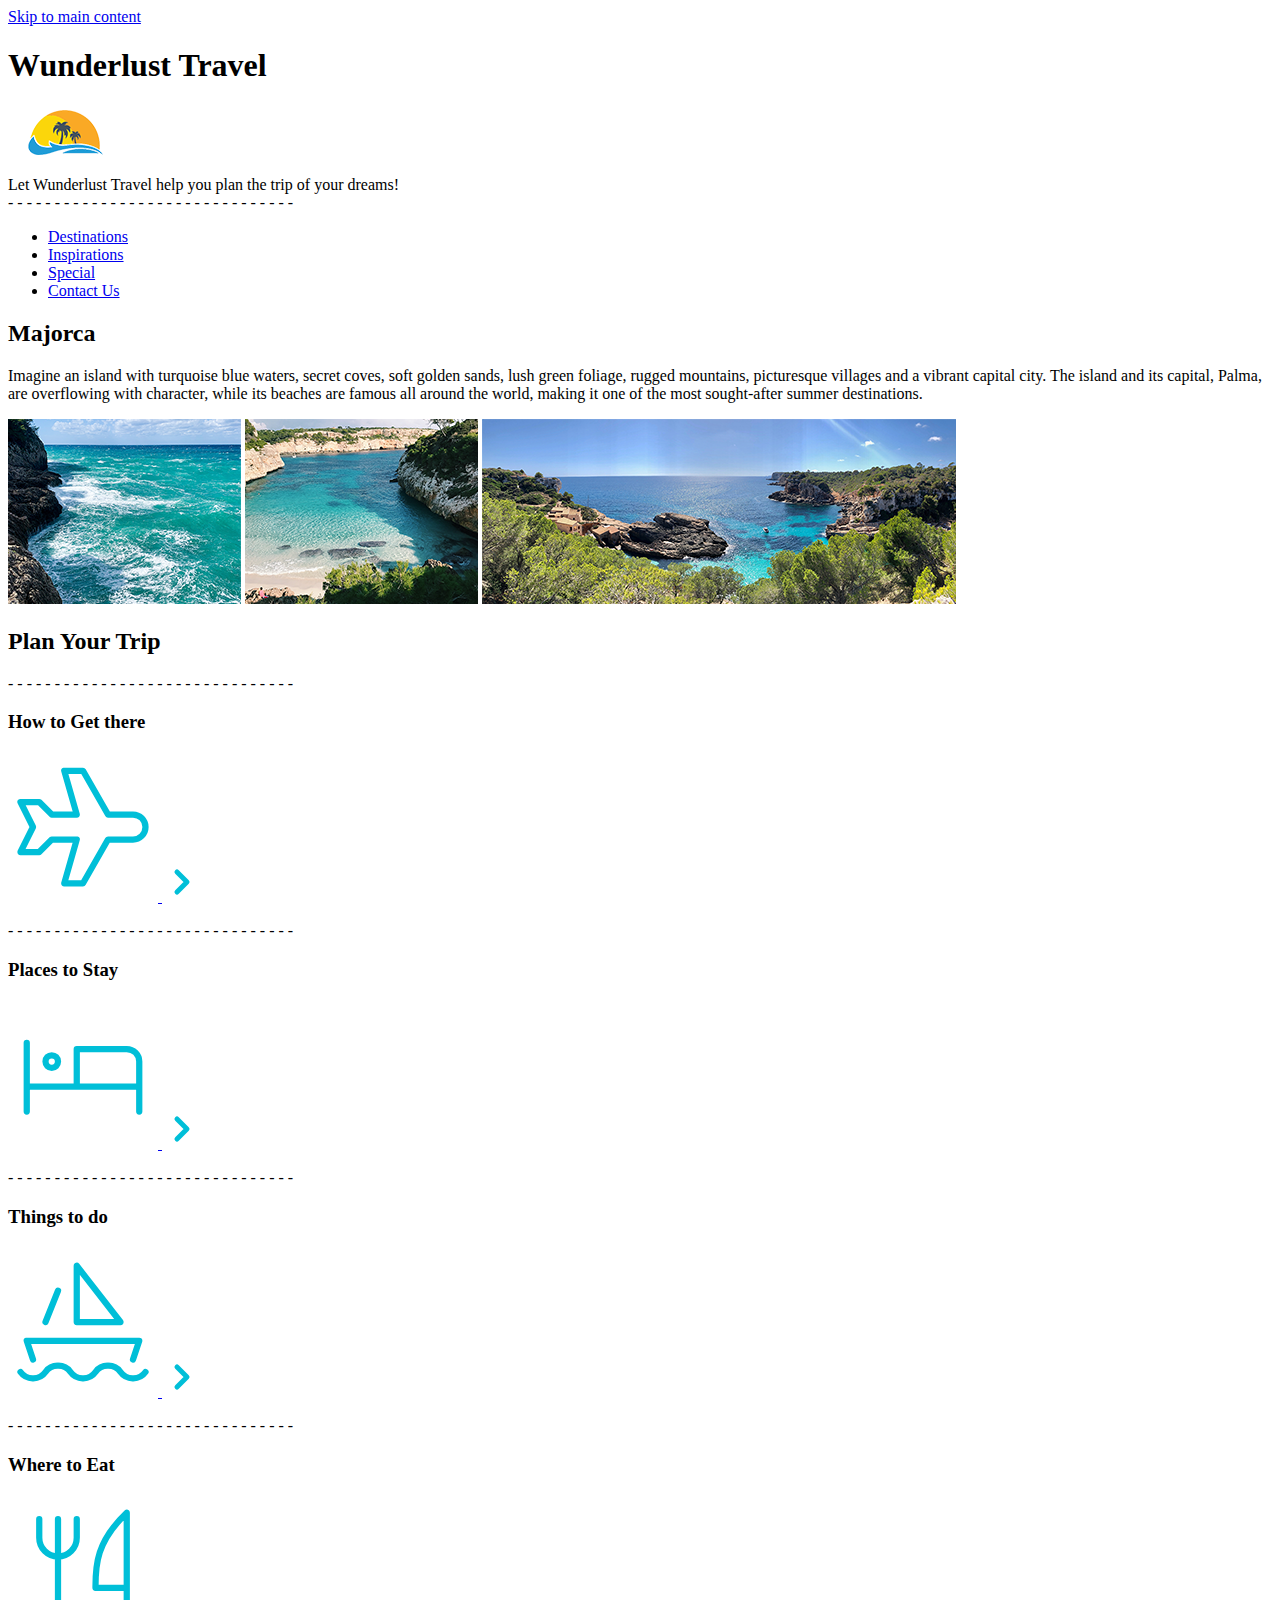
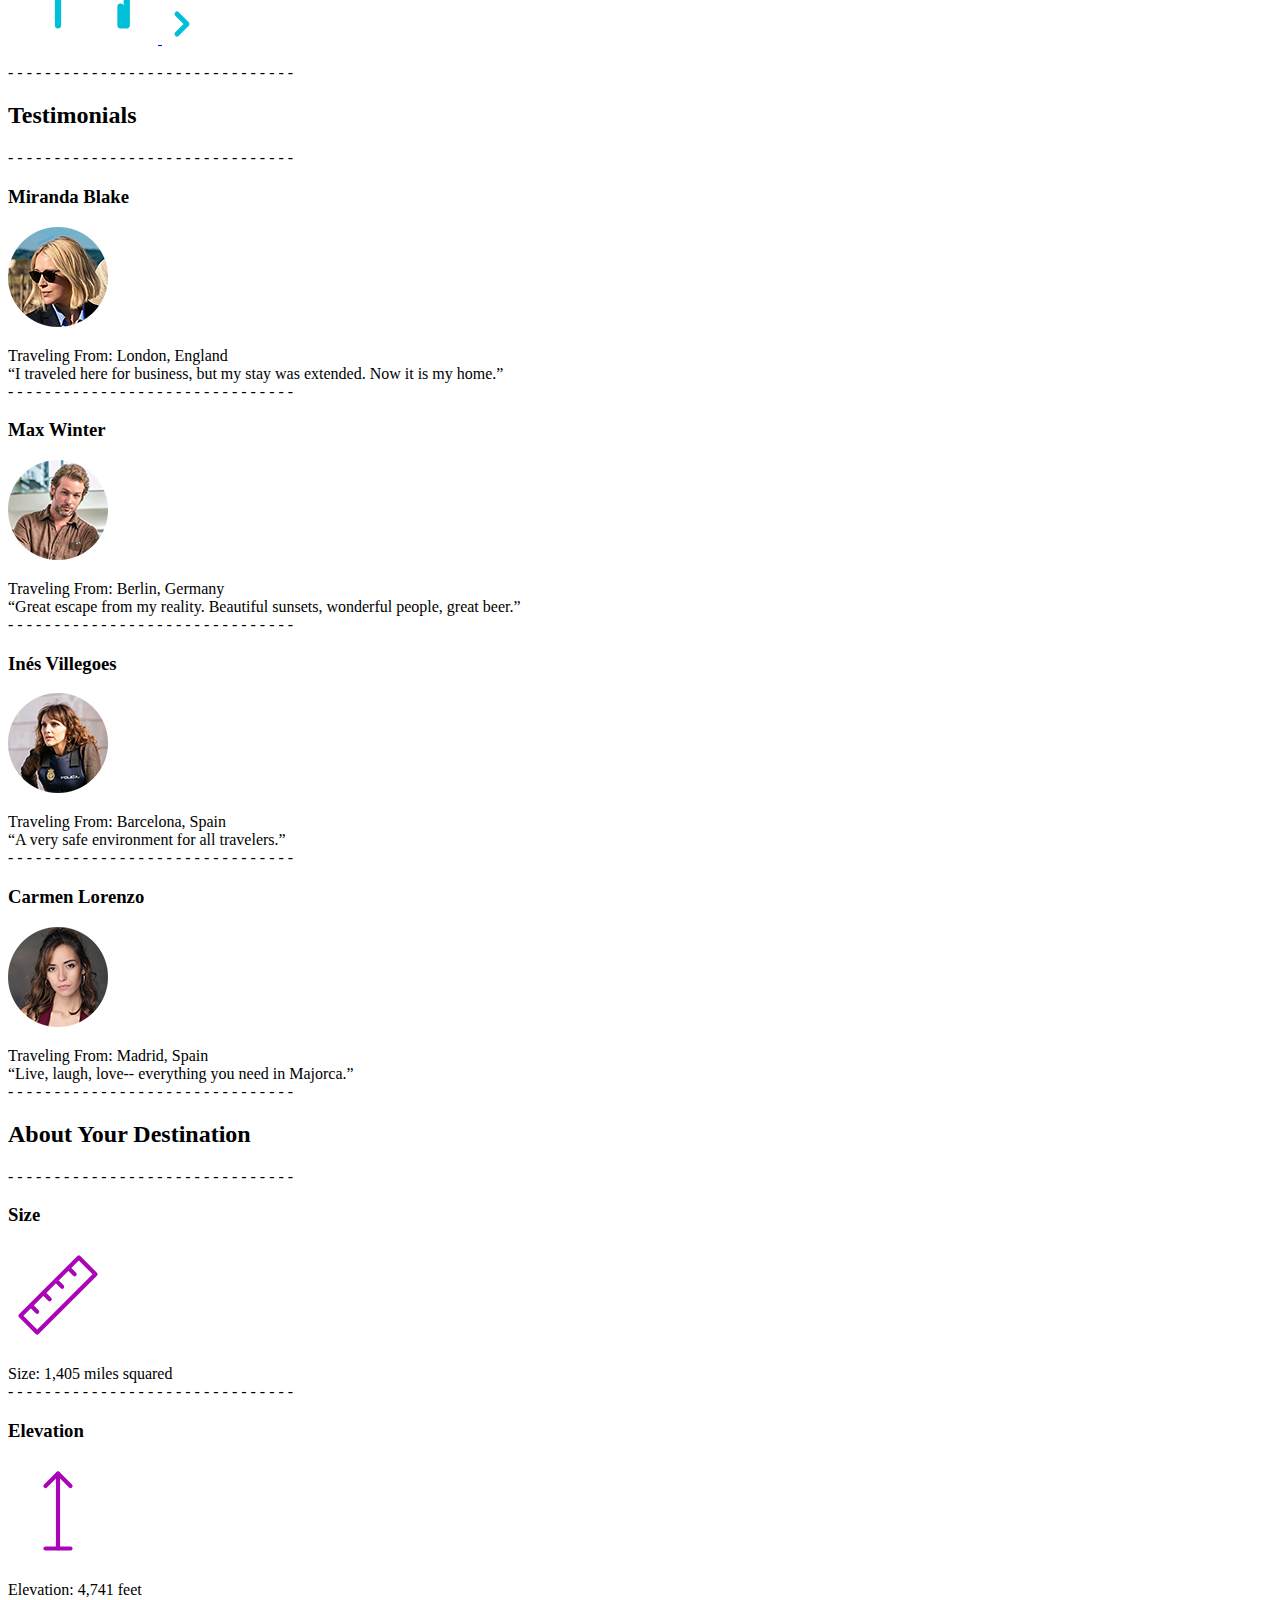
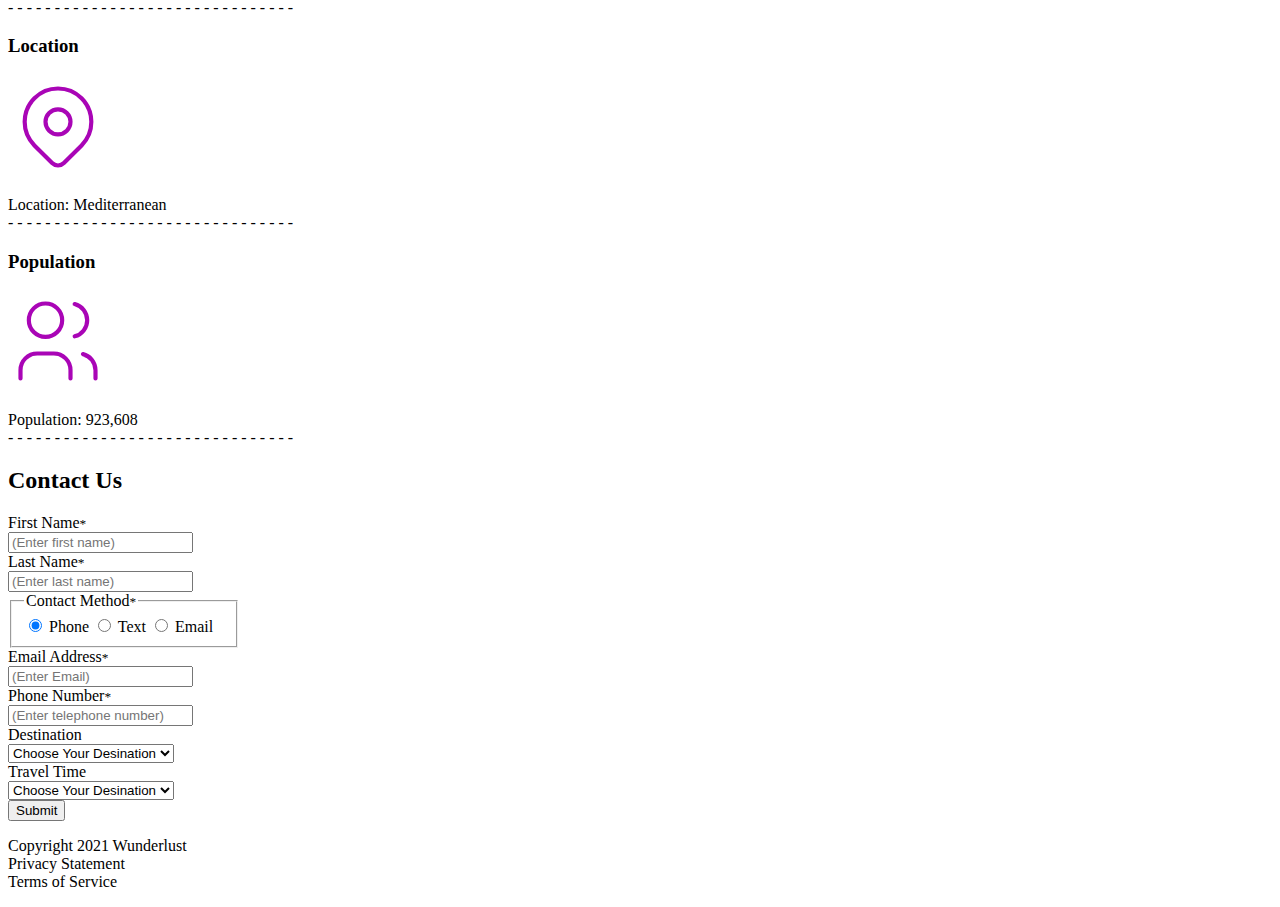
<file: index.html>
<!DOCTYPE html>
<html lang="en">
<head>
    <meta charset="UTF-8">
    <meta name="viewport" content="width=device-width, initial-scale=1.0">
    <title>Wunderlust</title>
</head>
<body>
  <a href="#main" id="skipLink">Skip to main content</a>
  <header>
    <h1>Wunderlust Travel</h1>
    <picture>
      <source media="(min-width:320px)" srcset="images/logo-S.png"/>
      <source media="(min-width:780px)" srcset="images/logo-M.png"/>
      <source media="(min-width:1024px)" srcset="images/logo-L.png"/>
      <img src="images/logo-L.png" alt="palm tree logo with water"/>
    </picture>
    <p>Let Wunderlust Travel help you plan the trip of your dreams!<br>
    - - - - - - - - - - - - - - - - - - - - - - - - - - - - - - -</p>
    <nav>
        <ul>
            <li><a href="#">Destinations</a></li>
            <li><a href="#">Inspirations</a></li>
            <li><a href="#">Special</a></li>
            <li><a href="#contact">Contact Us</a></li>
        </ul>
    </nav>
  </header>
  <main id="main">
    <section id="majorca">
      <h2>Majorca</h2>
      <p>Imagine an island with turquoise blue waters, secret coves, soft golden sands, lush green foliage, rugged mountains, picturesque villages and a vibrant capital city. The island and its capital, Palma, are overflowing with character, while its beaches are famous all around the world, making it one of the most sought-after summer destinations.</p>
      <picture>
        <source media="(min-width:320px)" srcset="images/majorca-waves-S.png"/>
        <source media="(min-width:780px)" srcset="images/majorca-waves-M.png"/>
        <source media="(min-width:1024px)" srcset="images/majorca-waves-L.png"/>
        <img src="images/majorca-waves-L.png" alt="rocky shore with waves"/>
      </picture>
      <picture>
        <source media="(min-width:320px)" srcset="images/majorca-beach-S.png"/>
        <source media="(min-width:780px)" srcset="images/majorca-beach-M.png"/>
        <source media="(min-width:1024px)" srcset="images/majorca-beach-L.png"/>
        <img src="images/majorca-beach-L.png" alt="cove with clear blue water"/>
      </picture>
      <picture>
        <source media="(min-width:320px)" srcset="images/majorca-cove-S.png"/>
        <source media="(min-width:780px)" srcset="images/majorca-cove-M.png"/>
        <source media="(min-width:1024px)" srcset="images/majorca-cove-L.png"/>
        <img src="images/majorca-cove-L.png" alt="ocean coast with greenery"/>
      </picture>
    </section>

    <section id="plan">
      <h2>Plan Your Trip</h2>
      <p>- - - - - - - - - - - - - - - - - - - - - - - - - - - - - - -</p>
      <h3>How to Get there</h3>
      <a href="#" title="Search for flights"><svg xmlns="http://www.w3.org/2000/svg" class="icon icon-tabler icon-tabler-plane" width="150" height="150" viewBox="0 0 24 24" stroke-width="1" stroke="#00bfd8" fill="none" stroke-linecap="round" stroke-linejoin="round">
        <path stroke="none" d="M0 0h24v24H0z" fill="none"/>
        <path d="M16 10h4a2 2 0 0 1 0 4h-4l-4 7h-3l2 -7h-4l-2 2h-3l2 -4l-2 -4h3l2 2h4l-2 -7h3z" />  
      </svg>
      <svg xmlns="http://www.w3.org/2000/svg" class="icon icon-tabler icon-tabler-chevron-right" width="40" height="40" viewBox="0 0 24 24" stroke-width="3" stroke="#00bfd8" fill="none" stroke-linecap="round" stroke-linejoin="round">
        <path stroke="none" d="M0 0h24v24H0z" fill="none"/>
        <polyline points="9 6 15 12 9 18" />
      </svg></a>
      <p>- - - - - - - - - - - - - - - - - - - - - - - - - - - - - - -</p> 
      <h3>Places to Stay</h3>
      <a href="#" title="Search for Hotels"><svg xmlns="http://www.w3.org/2000/svg" class="icon icon-tabler icon-tabler-bed" width="150" height="150" viewBox="0 0 24 24" stroke-width="1" stroke="#00bfd8" fill="none" stroke-linecap="round" stroke-linejoin="round">
        <path stroke="none" d="M0 0h24v24H0z" fill="none"/>
        <path d="M3 7v11m0 -4h18m0 4v-8a2 2 0 0 0 -2 -2h-8v6" />
        <circle cx="7" cy="10" r="1" />
      </svg>
      <svg xmlns="http://www.w3.org/2000/svg" class="icon icon-tabler icon-tabler-chevron-right" width="40" height="40" viewBox="0 0 24 24" stroke-width="3" stroke="#00bfd8" fill="none" stroke-linecap="round" stroke-linejoin="round">
        <path stroke="none" d="M0 0h24v24H0z" fill="none"/>
        <polyline points="9 6 15 12 9 18" />
      </svg></a>
      <p>- - - - - - - - - - - - - - - - - - - - - - - - - - - - - - -</p> 
      <h3>Things to do</h3>
      <a href="#" title="Search for Activities"><svg xmlns="http://www.w3.org/2000/svg" class="icon icon-tabler icon-tabler-sailboat" width="150" height="150" viewBox="0 0 24 24" stroke-width="1" stroke="#00bfd8" fill="none" stroke-linecap="round" stroke-linejoin="round">
        <path stroke="none" d="M0 0h24v24H0z" fill="none"/>
        <path d="M2 20a2.4 2.4 0 0 0 2 1a2.4 2.4 0 0 0 2 -1a2.4 2.4 0 0 1 2 -1a2.4 2.4 0 0 1 2 1a2.4 2.4 0 0 0 2 1a2.4 2.4 0 0 0 2 -1a2.4 2.4 0 0 1 2 -1a2.4 2.4 0 0 1 2 1a2.4 2.4 0 0 0 2 1a2.4 2.4 0 0 0 2 -1" />
        <path d="M4 18l-1 -3h18l-1 3" />
        <path d="M11 12h7l-7 -9v9" />
        <line x1="8" y1="7" x2="6" y2="12" />
      </svg>
      <svg xmlns="http://www.w3.org/2000/svg" class="icon icon-tabler icon-tabler-chevron-right" width="40" height="40" viewBox="0 0 24 24" stroke-width="3" stroke="#00bfd8" fill="none" stroke-linecap="round" stroke-linejoin="round">
        <path stroke="none" d="M0 0h24v24H0z" fill="none"/>
        <polyline points="9 6 15 12 9 18" />
      </svg></a>
      <p>- - - - - - - - - - - - - - - - - - - - - - - - - - - - - - -</p> 
      <h3>Where to Eat</h3>
      <a href="#" title="Search for Restaurants"><svg xmlns="http://www.w3.org/2000/svg" class="icon icon-tabler icon-tabler-tools-kitchen-2" width="150" height="150" viewBox="0 0 24 24" stroke-width="1" stroke="#00bfd8" fill="none" stroke-linecap="round" stroke-linejoin="round">
        <path stroke="none" d="M0 0h24v24H0z" fill="none"/>
        <path d="M19 3v12h-5c-.023 -3.681 .184 -7.406 5 -12zm0 12v6h-1v-3m-10 -14v17m-3 -17v3a3 3 0 1 0 6 0v-3" />
      </svg>
      <svg xmlns="http://www.w3.org/2000/svg" class="icon icon-tabler icon-tabler-chevron-right" width="40" height="40" viewBox="0 0 24 24" stroke-width="3" stroke="#00bfd8" fill="none" stroke-linecap="round" stroke-linejoin="round">
        <path stroke="none" d="M0 0h24v24H0z" fill="none"/>
        <polyline points="9 6 15 12 9 18" />
      </svg></a>
      <p>- - - - - - - - - - - - - - - - - - - - - - - - - - - - - - -</p> 
    </section>

    <section id="testimonials">
      <h2>Testimonials</h2>
      - - - - - - - - - - - - - - - - - - - - - - - - - - - - - - - 
      <h3>Miranda Blake</h3>
      <picture>
        <source media="(min-width:320px)" srcset="images/miranda-blake-S.png"/>
        <source media="(min-width:780px)" srcset="images/miranda-blake-M.png"/>
        <source media="(min-width:1024px)" srcset="images/miranda-blake-L.png"/>
        <img src="images/miranda-blake-L.png" alt="Blonde woman with sunglasses and suit"/>
      </picture>
      <p>Traveling From: London, England<br>
      <q>I traveled here for business, but my stay was extended. Now it is my home.</q><br>
      - - - - - - - - - - - - - - - - - - - - - - - - - - - - - - -</p>
      <h3>Max Winter</h3>
      <picture>
        <source media="(min-width:320px)" srcset="images/max-winter-S.png"/>
        <source media="(min-width:780px)" srcset="images/max-winter-M.png"/>
        <source media="(min-width:1024px)" srcset="images/max-winter-L.png"/>
        <img src="images/max-winter-L.png" alt="Brunette man with brown shirt"/>
      </picture>
      <p>Traveling From: Berlin, Germany<br>
      <q>Great escape from my reality. Beautiful sunsets, wonderful people, great beer.</q><br>
      - - - - - - - - - - - - - - - - - - - - - - - - - - - - - - -</p>
      <h3>Inés Villegoes</h3>
      <picture>
        <source media="(min-width:320px)" srcset="images/ines-villegoes-S.png"/>
        <source media="(min-width:780px)" srcset="images/ines-villegoes-M.png"/>
        <source media="(min-width:1024px)" srcset="images/ines-villegoes-L.png"/>
        <img src="images/ines-villegoes-L.png" alt="Woman wearing uniform"/>
      </picture>
      <p>Traveling From: Barcelona, Spain<br>
      <q>A very safe environment for all travelers.</q><br>
      - - - - - - - - - - - - - - - - - - - - - - - - - - - - - - -</p>
      <h3>Carmen Lorenzo</h3>
      <picture>
        <source media="(min-width:320px)" srcset="images/carmen-lorenzo-S.png"/>
        <source media="(min-width:780px)" srcset="images/carmen-lorenzo-M.png"/>
        <source media="(min-width:1024px)" srcset="images/carmen-lorenzo-L.png"/>
        <img src="images/carmen-lorenzo-L.png" alt="Brunette woman with red dress"/>
      </picture>
      <p>Traveling From: Madrid, Spain<br>
      <q>Live, laugh, love-- everything you need in Majorca.</q><br>
      - - - - - - - - - - - - - - - - - - - - - - - - - - - - - - -</p>
    </section>

    <section id="aboutDest">
    <h2>About Your Destination</h2>
    <p>- - - - - - - - - - - - - - - - - - - - - - - - - - - - - - -</p>
    <h3>Size</h3>
    <svg xmlns="http://www.w3.org/2000/svg" class="icon icon-tabler icon-tabler-ruler-2" width="100" height="100" viewBox="0 0 24 24" stroke-width="1" stroke="#a905b6" fill="none" stroke-linecap="round" stroke-linejoin="round">
      <path stroke="none" d="M0 0h24v24H0z" fill="none"/>
      <path d="M17 3l4 4l-14 14l-4 -4z" />
      <path d="M16 7l-1.5 -1.5" />
      <path d="M13 10l-1.5 -1.5" />
      <path d="M10 13l-1.5 -1.5" />
      <path d="M7 16l-1.5 -1.5" />
    </svg>
    <p>Size: 1,405 miles squared<br>
    - - - - - - - - - - - - - - - - - - - - - - - - - - - - - - -</p>
    <h3>Elevation</h3>
    <svg xmlns="http://www.w3.org/2000/svg" class="icon icon-tabler icon-tabler-arrow-top-bar" width="100" height="100" viewBox="0 0 24 24" stroke-width="1" stroke="#a905b6" fill="none" stroke-linecap="round" stroke-linejoin="round">
      <path stroke="none" d="M0 0h24v24H0z" fill="none"/>
      <line x1="12" y1="21" x2="12" y2="3" />
      <path d="M15 6l-3 -3l-3 3" />
      <line x1="9" y1="21" x2="15" y2="21" />
    </svg>
    <p>Elevation: 4,741 feet<br>
    - - - - - - - - - - - - - - - - - - - - - - - - - - - - - - -</p> 
    <h3>Location</h3>
    <svg xmlns="http://www.w3.org/2000/svg" class="icon icon-tabler icon-tabler-map-pin" width="100" height="100" viewBox="0 0 24 24" stroke-width="1" stroke="#a905b6" fill="none" stroke-linecap="round" stroke-linejoin="round">
      <path stroke="none" d="M0 0h24v24H0z" fill="none"/>
      <circle cx="12" cy="11" r="3" />
      <path d="M17.657 16.657l-4.243 4.243a2 2 0 0 1 -2.827 0l-4.244 -4.243a8 8 0 1 1 11.314 0z" />
    </svg>
    <p>Location: Mediterranean<br>
    - - - - - - - - - - - - - - - - - - - - - - - - - - - - - - -</p>
    <h3>Population</h3>
    <svg xmlns="http://www.w3.org/2000/svg" class="icon icon-tabler icon-tabler-users" width="100" height="100" viewBox="0 0 24 24" stroke-width="1" stroke="#a905b6" fill="none" stroke-linecap="round" stroke-linejoin="round">
      <path stroke="none" d="M0 0h24v24H0z" fill="none"/>
      <circle cx="9" cy="7" r="4" />
      <path d="M3 21v-2a4 4 0 0 1 4 -4h4a4 4 0 0 1 4 4v2" />
      <path d="M16 3.13a4 4 0 0 1 0 7.75" />
      <path d="M21 21v-2a4 4 0 0 0 -3 -3.85" />
    </svg>
    <p>Population: 923,608<br>
    - - - - - - - - - - - - - - - - - - - - - - - - - - - - - - -</p>
    </section>

    <section id="contact">
      <h2>Contact Us</h2>
      <form>
        <label for="firstName">First Name<small>*</small></label><br>
        <input type="text" id="firstName" placeholder="(Enter first name)"><br>

        <label for="lastName">Last Name<small>*</small></label><br>
        <input type="text" id="lastName" placeholder="(Enter last name)"><br>

        <fieldset style="width: 200px;">
          <legend>Contact Method<small>*</small></legend>
          
          <input type="radio" id="phone" name="contact" checked>
          <label for="phone">Phone</label>

          <input type="radio" id="text" name="contact">
          <label for="text">Text</label>
          
          <input type="radio" id="email" name="contact">
          <label for="email">Email</label>
        </fieldset>
        
        <label for="email2">Email Address<small>*</small></label><br>
        <input type="text" id="email2" placeholder="(Enter Email)"><br>

        <label for="phone2">Phone Number<small>*</small></label><br>
        <input type="text" id="phone2" placeholder="(Enter telephone number)"><br>
        
        <label for="dest">Destination</label><br>
        <select name="dest" id="dest">
          <option value="choose">Choose Your Desination</option>
          <option value="BCN">Barcelona</option>
          <option value="GD">Granada</option>
          <option value="IBZ">Ibiza</option>
          <option value="MAD">Madrid</option>
          <option value="MAJ">Majorca</option>
          <option value="SEV">Seville</option>
          <option value="TEN">Tenerife</option>
          <option value="VAL">Valencia</option>
        </select><br>

        <label for="travel">Travel Time</label><br>
        <select name="travel" id="travel">
          <option value="choose">Choose Your Desination</option>
          <option value="Fall">Fall</option>
          <option value="Winter">Winter</option>
          <option value="Spring">Spring</option>
          <option value="Summer">Summer</option>
          <option value="Flex">Flexible</option>
        </select><br>

        <input type="submit" id="submit" value="Submit">
      </form>
    </section>
  </main>
  <footer>
    <p>Copyright 2021 Wunderlust<br>
    Privacy Statement<br>
    Terms of Service</p>
  </footer>
</body>
</html>
</file>
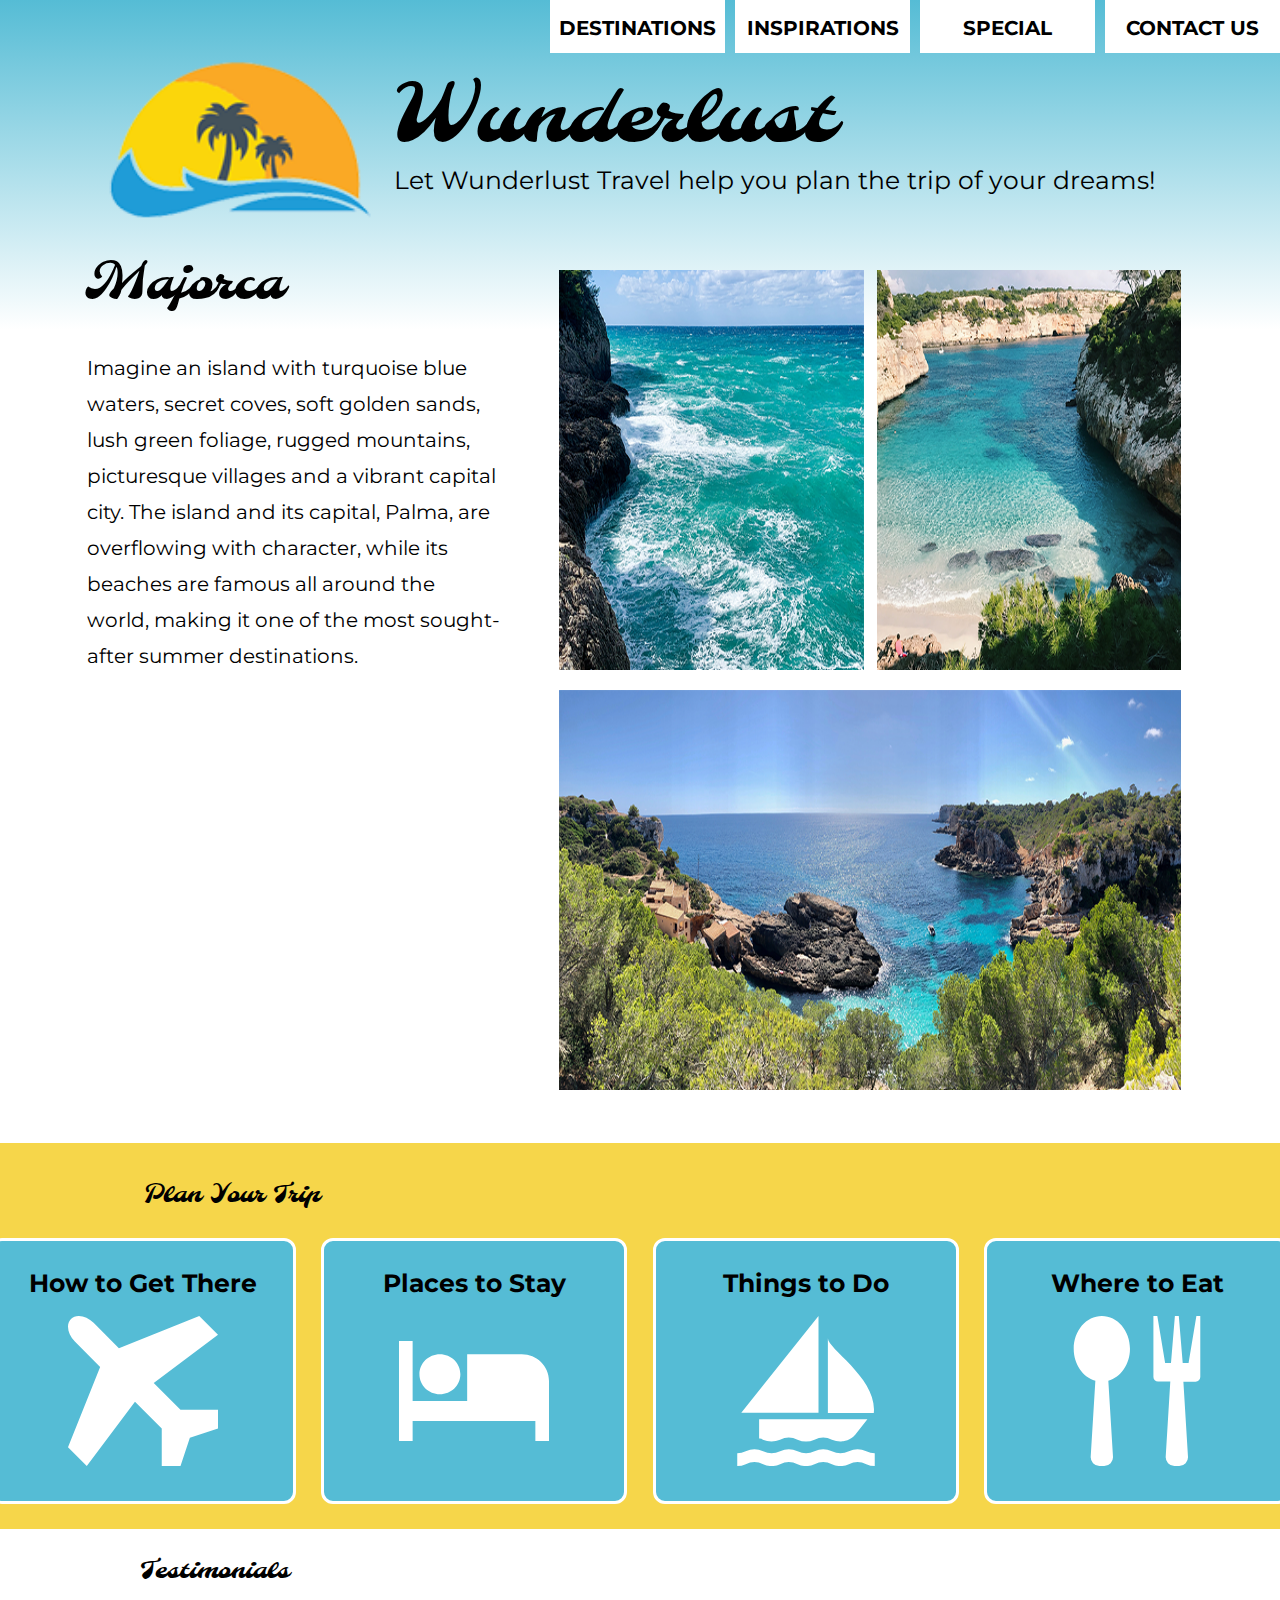
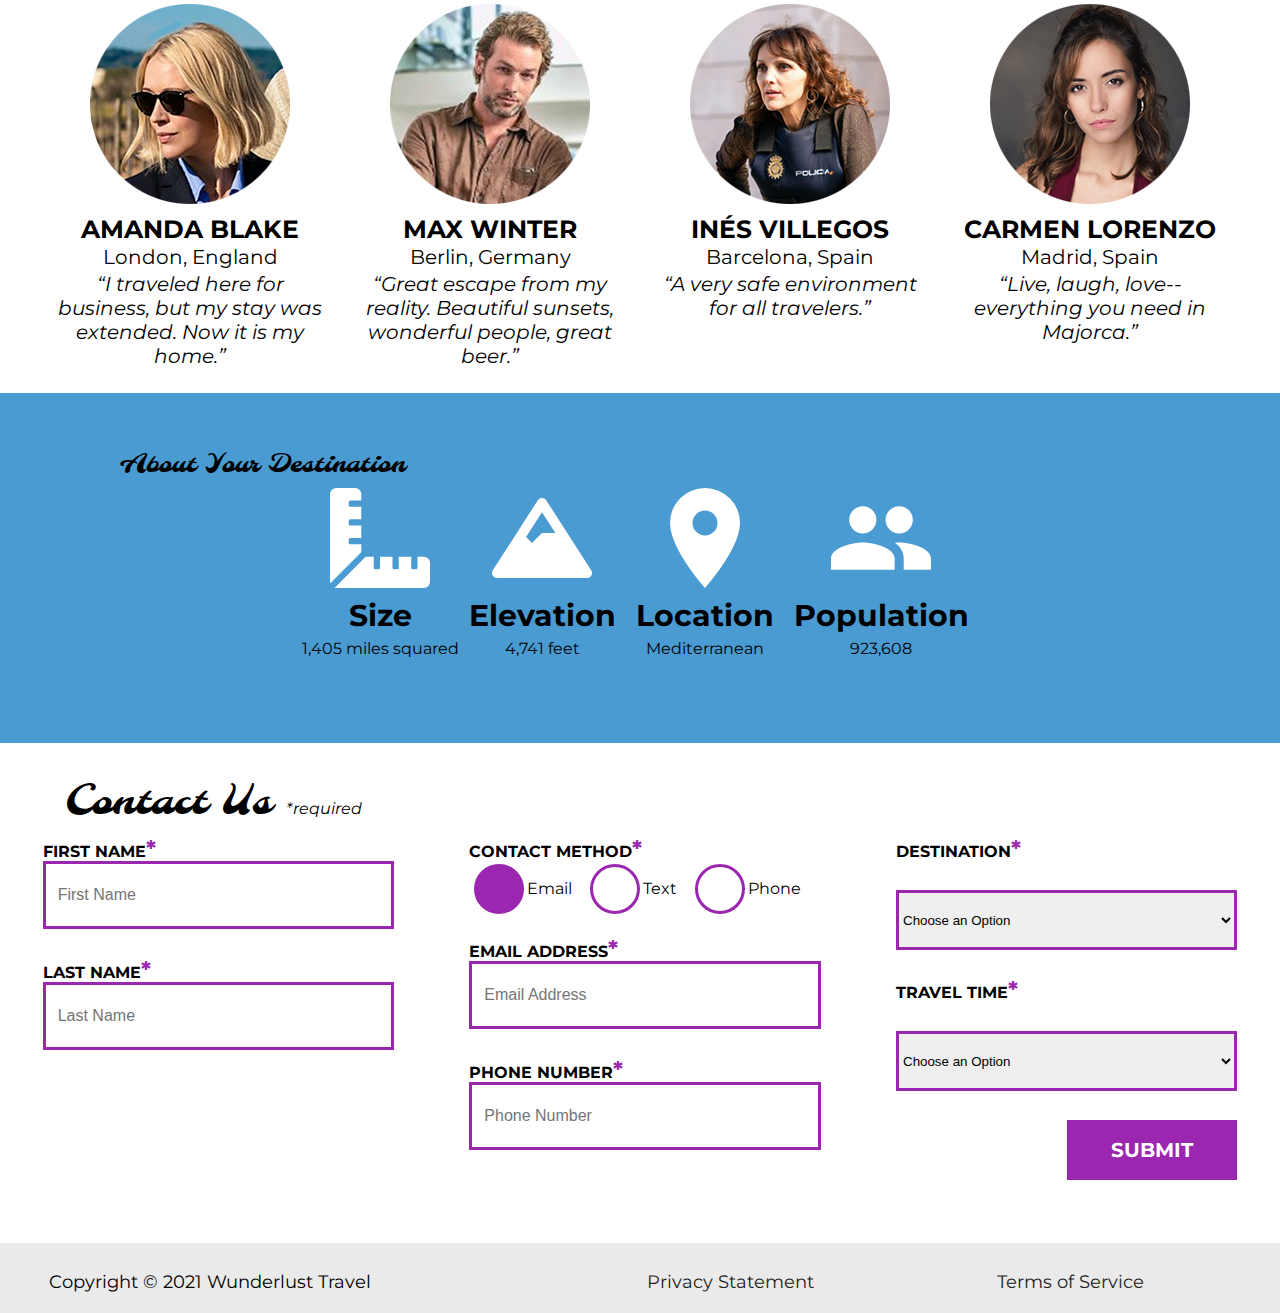
<file: wunderlust-majorca.html>
<!DOCTYPE html>
<html lang="en">
    <head>
        <meta charset="utf-8">
        <meta name="viewport" content="width=device-width, initial-scale=1">
        <meta name="author" content="Jessica Barnett, Christina Carrasquilla">
        <meta name="description" content="Let Wunderlust Travel take you to beautiful Majorca this year! Majorca is a beautiful island and offers beauty and fun to its visitors">
        <meta name="keywords" content="travel, majorca, beach, island, vacation, destination, getaway, restaurants in majorca, entertainment in majorca, testimonials from visitors">
        <title>Wunderlust Travel</title>
        <meta name="robots" content="index,follow">

        <!-- ~~~~~~~~~~ TWITTER CARD TAGS ~~~~~~~~~~ -->
        <meta name="twitter:card" content="summary_large_image">
        <meta name="twitter:site" content="@wunderlusttravel">
        <meta name="twitter:creator" content="@wunderlusttravel">
        <meta name="twitter:title" content="Wunderlust Travel: Majorca">
        <meta name="twitter:description" content="Let Wunderlust Travel take you to beautiful Majorca this year! Majorca is a beautiful island and offers beauty and fun to its visitors">
        <meta name="twitter:image" content="https://wunderlusttravel.com/images/majorca-cove.png">

        <!-- ~~~~~~~~~~ OPEN GRAPH META TAGS ~~~~~~~~~~ -->
        <meta property="og:title" content="See Majorca with Wunderlust Travel">
        <meta property="og:type" content="website">
        <meta property="og:image" content="https://wunderlusttravel.com/images/majorca-cove.png">
        <meta property="og:url" content="https://wunderlusttravel.com/majorca">
        <meta property="og:description" content="Let Wunderlust Travel take you to beautiful Majorca this year! Majorca is a beautiful island and offers beauty and fun to its visitors">
        <!-- ~~~~~~~~~~FAVICON ~~~~~~~~~~ -->
        <link rel="shortcut icon" href="images/favicon.png">

        <!-- ~~~~~~~~~~ GOOGLE FONTS ~~~~~~~~~~ -->
        <link rel="preconnect" href="https://fonts.googleapis.com">
        <link rel="preconnect" href="https://fonts.gstatic.com" crossorigin>
        <link href="https://fonts.googleapis.com/css2?family=Molle:ital@1&family=Montserrat:wght@400;600&display=swap" rel="stylesheet">
        <link href="styles.css" rel="stylesheet">
    </head>
    <body>
        <a id="skip" href="#main-content">Skip to Main Content</a>
        <!-- styling skip links: https://webaim.org/techniques/css/invisiblecontent/ -->
        <header>
            <a href="index.html" id="logo"><img src="images/logo-L.png" alt="The Wunderlust logo shows blue waves and the outline of two palm trees against an orange sun"></a>
            <h1>Wunderlust</h1>
			<p>Let Wunderlust Travel help you plan the trip of your dreams!</p>			
            <nav>
                <div id="menu-toggle">
                    <!-- responsive menu code from (with changes made to match mockups): https://css-tricks.com/three-css-alternatives-to-javascript-navigation/ -->
                    <h2 class="sr-only">Main Navigation</h2>
                    <!-- hidden but accessible headings from: https://webaim.org/techniques/css/invisiblecontent/ -->
                    <input name="toggle" id="toggle" type="checkbox">
                    <label for="toggle">Menu</label>
                    <ul>
                        <li class="active"><a href="#">Destinations</a></li>
                        <li><a href="#">Inspirations</a></li>
                        <li><a href="#">Special</a></li>
                        <li><a href="#">Contact Us</a></li>
                    </ul>
                </div>
            </nav>
        </header>
        <main id="main-content">
            <article>
                <div id="intro">  
                    <h2>Majorca</h2>
                    <p>Imagine an island with turquoise blue waters, secret coves, soft golden sands, lush green foliage, rugged mountains, picturesque villages and a vibrant capital city. The island and its capital, Palma, are overflowing with character, while its beaches are famous all around the world, making it one of the most sought-after summer destinations.</p>
                    <div id="img-grid">
                        <img src="images/majorca-waves-L.png" alt="Turquoise blue waters with white wave caps crashing against a rock cliff">
                        <img src="images/majorca-beach-L.png" alt="A calm cove with turquoise waters calmly lapping at a light sand beach">
                        <picture>
                            <source srcset="images/majorca-cove-small.png"
                                media="(max-width: 500px)">
                            <img src="images/majorca-cove-L.png" alt="Deep blue water leading to the horizon with the island and trees in the foreground">
                        </picture>
                    </div>
                </div>  
                <section id="plan">
                    <h3>Plan Your Trip</h3>
                    <div>
                        <section>
                            <h4>How to Get There</h4>
                            <a href="#" title="Search for flights">
                                <img src="images/get.svg" alt="airplane icon">
                            </a>
                        </section>      
                        <section>
                            <h4>Places to Stay</h4>
                            <a href="#" title="Search for hotels">
                                <img src="images/stay.svg" alt="bed icon">
                            </a>
                        </section>
                        <section>
                            <h4>Things to Do</h4>
                            <a href="#" title="Search for Activities">
                                <img src="images/do.svg" alt="sailboat icon">
                            </a>                     
                        </section>    
                        <section>
                            <h4>Where to Eat</h4>
                            <a href="#" title="Search for Restaurants">
                                <img src="images/eat.svg" alt="fork and spoon icon">                         
                            </a>
                        </section>
                    </div>   
                </section>
                <section id="testimonials">
                    <h3>Testimonials</h3>
                    <div>
                        <section>
                            <img src="images/miranda-blake-L.png" alt="Miranda Blake has a blonde bob and is wearing dark sunglasses">
                            <h4>Amanda Blake</h4>
                            <p>London, England</p>
                            <q>I traveled here for business, but my stay was extended. Now it is my home.</q>
                        </section>
                        <section>
                            <img src="images/max-winter-L.png" alt="Max Winter has dark blonde hair and a trimmed beard and mustache">
                            <h4>Max Winter</h4>
                            <p>Berlin, Germany</p>
                            <q>Great escape from my reality. Beautiful sunsets, wonderful people, great beer.</q>
                        </section>
                        <section>
                            <img src="images/ines-villegoes-L.png" alt="Ines Villegos has shoulder-length, wavy, brown hair and is wearing a brown sweater"> 
                            <h4>Inés Villegos</h4> 
                            <p>Barcelona, Spain</p>
                            <q>A very safe environment for all travelers.</q>
                        </section>
                        <section>
                            <img src="images/carmen-lorenzo-L.png" alt="Carmen Lorenzo has long, dark brown hair and is wearing gold hoop earrings">
                            <h4>Carmen Lorenzo</h4> 
                            <p>Madrid, Spain</p>
                            <q>Live, laugh, love-- everything you need in Majorca.</q>
                        </section>
                    </div>
                </section>
                <section id="about">
                    <h3>About Your Destination</h3>
                    <div>
                        <section>
                            <img src="images/size.svg" alt="ruler icon">
                            <h4>Size</h4> 
                            <p>1,405 miles squared</p>
                        </section>
                        <section>
                            <img src="images/elevation.svg" alt="mountain icon">
                            <h4>Elevation</h4> 
                            <p>4,741 feet</p>
                        </section>
                        <section>
                            <img src="images/location.svg" alt="location pin icon">
                            <h4>Location</h4> 
                            <p>Mediterranean</p>
                        </section>
                        <section>
                            <img src="images/population.svg" alt="people icon">
                            <h4>Population</h4>
                            <p>923,608</p>
                        </section>
                    </div>  
                </section>
                <section id="contact">
                    <h3>Contact Us <span class="form-required">*required</span></h3>
                    <form method="post" action="https://wp.zybooks.com/form-viewer.php">
                        <div id="names">
                            <label for="fName">First Name<span class="required">*</span></label>
                            <input type="text" name="fName" id="fName" autocomplete="given-name" placeholder="First Name" required>
                            <!-- custom input styles from https://moderncss.dev/custom-css-styles-for-form-inputs-and-textareas/ -->
                            <label for="lName">Last Name<span class="required">*</span></label>
                            <input type="text" name="lName" id="lName" autocomplete="family-name" placeholder="Last Name" required>
                        </div>
                        <div id="nums">
                            <fieldset>
                                <legend>Contact Method<span class="required">*</span></legend>
                                <!-- custom radio button styles from https://moderncss.dev/pure-css-custom-styled-radio-buttons/ -->
                                <label for="prefEmail">
                                    <span class="radio-input">
                                        <input type="radio" name="contactPref" id="prefEmail" required checked>
                                        <span class="radio-control"></span>
                                    </span>
                                    <span class="radio-label">Email</span>
                                </label>
                                <label for="prefText">
                                    <span class="radio-input">
                                        <input type="radio" name="contactPref" id="prefText">
                                        <span class="radio-control"></span>
                                    </span>
                                    <span class="radio-label">Text</span>
                                </label>
                                <label for="prefPhone">
                                    <span class="radio-input">
                                        <input type="radio" name="contactPref" id="prefPhone">
                                        <span class="radio-control"></span>
                                    </span>
                                    <span class="radio-label">Phone</span>
                                </label>
                            </fieldset>
                            <label for="email">Email Address<span class="required">*</span></label>
                            <input type="email" name="email" id="email" autocomplete="email" placeholder="Email Address" required>
                            <label for="phone">Phone Number<span class="required">*</span></label>
                            <input type="tel" name="phone" id="phone" autocomplete="tel" placeholder="Phone Number" required>
                        </div>
                        <div id="selects">
                            <!-- custom select styles from: https://moderncss.dev/custom-select-styles-with-pure-css/ -->
                            <label for="destination">Destination<span class="required">*</span></label>
                            <div class="custom-select">
                                <select name="destination" id="destination" required>
                                    <option value="" disabled selected>Choose an Option</option>
                                    <option value="barcelona">Barcelona</option>
                                    <option value="granada">Granada</option>
                                    <option value="ibiza">Ibiza</option>
                                    <option value="madrid">Madrid</option>
                                    <option value="majora">Majora</option>
                                    <option value="seville">Seville</option>
                                    <option value="tenerife">Tenerife</option>
                                    <option value="valencia">Valencia</option>
                                </select>
                                <span class="focus"></span>
                            </div>  
                            <label for="travelTime">Travel Time<span class="required">*</span></label>
                            <div class="custom-select">
                                <select name="travelTime" id="travelTime" required>
                                    <option value="" disabled selected>Choose an Option</option>
                                    <option value="fall">Fall</option>
                                    <option value="winter">Winter</option>
                                    <option value="spring">Spring</option>
                                    <option value="summer">Summer</option>
                                    <option value="flexible">Flexible</option>
                                </select>
                                <span class="focus"></span>
                            </div> 
                            <input type="submit" name="mySubmit" id="mySubmit" value="Submit">
                        </div>
                    </form>
                </section>
            </article>
        </main>
        <footer>
            <p>Copyright &copy; 2021 Wunderlust Travel</p>
            <a href="#">Privacy Statement</a>
            <a href="#">Terms of Service</a>
        </footer>
    </body>
</html>
</file>
<file: styles.css>
/*Paige Haubner*/

/* Yellow #F6D64A*/
/* Teal #55BCD5*/
/* Purple #9B26B0*/
/* Blue #499BD2*/
/* Dark Gray #222222*/
/* Light gray #EAEAEA*/
/* White #FFFFFF*/
/* Black #000000*/

/* http://meyerweb.com/eric/tools/css/reset/ 
   v2.0 | 20110126
   License: none (public domain)
*/

/* Molle font-family: "Molle", sans-serif;*/
/* Montserrat font-family: "Montserrat", sans-serif;*/
@import url('https://fonts.googleapis.com/css2?family=Molle&family=Montserrat&display=swap');


html, body, div, span, applet, object, iframe,
h1, h2, h3, h4, h5, h6, p, blockquote, pre,
a, abbr, acronym, address, big, cite, code,
del, dfn, em, img, ins, kbd, q, s, samp,
small, strike, strong, sub, sup, tt, var,
b, u, i, center,
dl, dt, dd, ol, ul, li,
fieldset, form, label, legend,
table, caption, tbody, tfoot, thead, tr, th, td,
article, aside, canvas, details, embed, 
figure, figcaption, footer, header, hgroup, 
menu, nav, output, ruby, section, summary,
time, mark, audio, video {
	margin: 0;
	padding: 0;
	border: 0;
	font-size: 100%;
	font: inherit;
	vertical-align: baseline;
}
/* HTML5 display-role reset for older browsers */
article, aside, details, figcaption, figure, 
footer, header, hgroup, menu, nav, section {
	display: block;
}
header {
	background-image: linear-gradient(180deg, #55BCD5, white);
}
body {
	line-height: 1;
}
#skip {
	background: black;
	color: white;
	position: absolute;
	padding: 5px 10px;
	text-decoration: none;
	font-size: 20px;
	left: 30%;
	transform: translateY(-500%);
	transition: transform 0.3s;
}
#skip:focus {
	transform: translateY(80%);
	margin: auto;
	z-index: 2;
}
#logo {
	padding-top: 20px;
}
h1 {
	font-size: 60px;
	padding-top: 20px;
	padding-left: 5%;
	margin-top: 30px;
}
header p {
	padding-left: 5%;
}
h1, h2, h3 {
	font-family: "Molle", sans-serif;
}
h3 {
	font-size: 50px;
}
h4, p, q, small, nav, button, form {
	font-family: "Montserrat", sans-serif;
}
#menu-toggle label {
	padding-bottom: 20px;
	text-transform: uppercase;
	font-weight: 700;
}
#menu-toggle {
	/* position: absolute; */
	margin-left: 50%;
	text-align: center;
	padding: 25px 0 25px 0;
	background-color: #F6D64A;
	color: black;
	width: 50%;
	max-height: 20px;
	font-size: 20px;
	overflow: hidden;
}
#menu-toggle input[type="checkbox"] {
	display: none;
}
nav ul {
	margin-top: 25px;
}
#menu-toggle:hover, #menu-toggle a:hover {
	margin-left: 0;
	background-color: black;
	color: white;
	width: 100%;
	cursor: pointer;
	max-height: 430px;
}
.sr-only {
	visibility: hidden;
	font-size: 0;
}
nav li {
	display: flex;
	justify-content: center;
	background-color: #55BCD5;
	height: 100px;
	border: 1px solid black;
}
nav li:hover {
	background-color: black;
	color: white;
}
nav li a {
	width: 100%;
	text-decoration: none;
	color: black;
	text-transform: uppercase;
	font-weight: 700;
	padding-top: 40px;
}
#intro {
	padding-bottom: 20px;
}
#intro img {
	width: 100%;
	height: 400px;
	padding-top: 20px;
}
#intro h2 {
	font-size: 50px;
	padding-left: 5%;
	padding-bottom: 10px;
	padding-top: 10px;
}
#intro p {
	font-size: 20px;
	line-height: 1.8em;
	padding-left: 5%;
	padding-right: 5%;
}
ol, ul {
	list-style: none;
}
#plan {
	background: #F6D64A;
	padding-top: 20px;
	padding-bottom: 15px;
}
#plan h3 {
	padding: 20px;
	padding-left: 8%;
}
#plan div {
	display: grid;
	grid-template-rows: repeat(4, 375px);
	justify-items: center;
}
#plan h4 {
	font-size: 33px;
	font-weight: 700;
	padding-top: 20px;
	padding-left: 10%;
	padding-bottom: 20px;
	width: 300px;
}
#plan section {
	background-color: #55BCD5;
	border: 3px solid white;
	border-radius: 12px;
	width: 400px;
	margin: 10px 5%;
	padding-top: 10px;
	text-align: center;
}
#plan img {
	width: 250px;
	height: 250px;
}
#testimonials h3{
	padding: 60px;
	padding-bottom: 20px;
}
#testimonials div {
	display: flex;
	flex-direction: column;
	gap: 20px;
	padding-left: 15%;
	padding-right: 15%;
	text-align: center;
	margin-bottom: 25px;
}
#testimonials h4 {
	font-size: 25px;
	font-weight: 700;
	text-transform: uppercase;
	padding-top: 10px;
	padding-bottom: 5px;
}
#testimonials p {
	font-size: 20px;
	padding-bottom: 5px;
}
#testimonials q {
	font-style: italic;
	line-height: 1.2em;
	font-size: 20px;
}
#about {
	background: #499BD2;
	height: 650px;
}
#about h3 {
	padding: 40px;
}
#about h4 {
	font-size: 30px;
	font-weight: 700;
	padding: 10px;
}
#about div {
	display: grid;
	text-align: center;
	grid-template-columns: 1fr 1fr;
	grid-template-rows: 1fr 1fr;
	row-gap: 40px;
}
#about img {
	width: 130px;
	height: 130px;
}
#contact h3 {
	padding: 40px;
	padding-bottom: 15px;
}
#contact {
	height: 1200px;
}
#contact div {
	margin: auto;
	display: flex;
	flex-direction: column;
	width: 80%;
}	
#fName, #lName, #email, #phone, #destination, #travelTime {
	height: 60px;
	border: 3px solid #9B26B0;
	margin-bottom: 30px;
	width: 100%;
}
#mySubmit {
	height: 60px;
	color: white;
	background: #9B26B0;
	width: 100%;
	font-size: 20px;
	text-transform: uppercase;
	font-family: "Montserrat", sans-serif;
	font-weight: 700;
	border: none;
	align-self: flex-end;
}
#selects div {
	margin-left: 0;
	margin-right: 0;
	width: 100%;
}
label[for="prefEmail"], label[for="prefText"], label[for="prefPhone"] {
	font-family: "Montserrat", sans-serif;
}
fieldset legend, label[for="fName"], label[for="lName"], label[for="email"], label[for="phone"], label[for="destination"], label[for="travelTime"] {
	font-family: "Montserrat", sans-serif;
	text-transform: uppercase;
	font-weight: 700;
}
.form-required {
	font-family: "Montserrat", sans-serif;
	font-size: 16px;
	font-style: italic;
}
.required {
	font-size: 23px;
	color: #9B26B0;
}
input::placeholder {
	font-size: 16px;
	padding-left: 10px;
}
fieldset {
	display: flex;
	flex-direction: column;
	height: 300px;
}
fieldset label {
	height: 100px;
}
input[type="radio"] {
	appearance: none;
	color: #9B26B0;
	border: 3px solid #9B26B0;
	border-radius: 30px;
	width: 50px;
	height: 50px;
}
input[type="radio"]:hover {
	cursor: pointer;
}
input[type="radio"]:checked {
	content: "";
}
input[type="radio"]:checked {
	background: #9B26B0;
}
footer {
	background-color: #EAEAEA;
	height: 125px;
	display: flex;
	padding-top: 20px;
	padding-bottom: 10px;
	flex-direction: column;
	text-align: center;
	font-size: 20px;
}
footer p {
	padding-bottom: 15px;
}
footer a {
	font-family: "Montserrat", sans-serif;
	text-decoration: none;
	color: #222222;
	padding-top: 20px;
}
/* blockquote, q {
	quotes: none;
} */
/* blockquote:before, blockquote:after,
q:before, q:after {
	content: '';
	content: none;
} */
table {
	border-collapse: collapse;
	border-spacing: 0;
}

/* Breakpoints */
@media screen and (min-width: 768px){ 
	h3 {
		font-size: 40px;
	}
	h1 {
		height: 70px;
		margin-left: -50px;
		margin-top: 0;
	}
	header {
		padding-top: 30px;
		display: grid;
		grid-template-columns: .25fr 1fr;
		height: 300px;
		margin-bottom: 20px;
	}
	header img {
		width: 300px;
		padding-left: 40px;
	}
	header p {
		grid-column-start: 2;
		height: 50px;
		margin-top: -110px;
		font-size: 25px;
		margin-left: -50px;
		width: 90%;
	}
	nav {
		margin-top: -50px;
		grid-column-start: 1;
		grid-column-end: 2;
		grid-row-start: 2;
	}
	nav li{
		padding-top: 23px;
		background-color: white;
		margin-right: 30px;
		height: 46px;
		width: 175px;
		border: none;
	}
	nav li:hover, #menu-toggle a:hover {
		background-color: #F6D64A;
		color: black;
	}
	nav li a {
		padding-top: 0;
	}
	#menu-toggle {
		width: 0;
		margin: 0;
	}
	#menu-toggle:hover {
		width: 0;
	}
	#menu-toggle label {
		display: none;
	}
	#menu-toggle ul {
		position: absolute;
		display: flex;
		padding: 0 10% 0 10%;
	}
	#img-grid {
		margin: auto;
		width: 90%;
		display:flex;
		column-gap: 2%;
		flex-direction: row;
		flex-wrap: wrap;
	}
	#img-grid img {
		width: 49%;
	}
	#img-grid picture img {
		width: 100%;
	}
	#plan h3 {
		padding-left: 5%;
	}
	#plan div {
		padding-left: 10%;
		width: 80%;
		grid-template-columns: 1fr 1fr;
		grid-template-rows: 1fr 1fr;
	}
	#plan section {
		width: 300px;
		height: 250px;
	}
	#plan img {
		width: 150px;
		height: 150px;
	}
	#plan h4 {
		font-size: 25px;
		padding-left: 0;
		width: 300px;
	}
	#testimonials h3 {
		padding-top: 30px;
	}
	#testimonials div {
		display: grid;
		grid-template-columns: 1fr 1fr;
		grid-template-rows: 1fr 1fr;
	}
	#about {
		height: 350px;
	}
	#about div {
		display: flex;
		justify-content: space-evenly;
	}
	#about img {
		width: 100px;
		height: 100px;
	}
	#contact {
		height: 1000px;
	}
	#mySubmit{
		width: 50%;
	}
	fieldset {
		height: 100px;
		justify-content: space-between;
		flex-direction: row;
	}
	footer {
		height: 50px;
		flex-direction: row;
		justify-content: center;
		gap: 30px;
		font-size: 18px;
	}
	footer a, footer p {
		padding-top: 20px;
	}
}
@media screen and (min-width: 1024px) {
	h3 {
		font-size: 25px;
		margin-left: 80px;
		width: 400px;
	}
	header img {
		width: 400px;
		padding-left: 10%; 
	}
	h1 {
		padding-top: 50px;
		font-size: 80px;
	}
	h1, header p {
		margin-left: -50px;
	}
	nav {
		position: absolute;
		right: 740px;
		top: 0px;
	}
	nav li {
		padding-top: 17.5px;
		height: 35px;
		margin: 0 0 0 10px;
	}
	#intro {
		padding: 0px 5% 50px 5%;
		margin-top: -100px;
		display: grid;
		grid-template-columns: .8fr 1.2fr;
		grid-template-rows: 1fr;
	}
	#intro h2 {
		grid-column-start: 1;
		grid-row-start: 1;
	}
	#intro p {
		grid-column-start: 1;
		grid-row-start: 1;
		margin-top: 100px;
	}
	#img-grid {
		grid-column-start: 2;
		max-width: 1018.78px;
	} 
	#plan div {
		padding: 0 40% 0 40%;
		width: 20%;
		display: flex;
		flex-direction: row;
		justify-content: center;
	}
	#plan section {
		width: 300px;
		justify-content: space-around;
	}
	#testimonials div {
		display: flex;
		flex-direction: row;
		justify-content: space-evenly;
		padding-left: 50px;
		padding-right: 50px;
	}
	#testimonials section {
		width: 400px;
		justify-content: space-around;
	}
	#about h3 {
		padding-top: 60px;
		padding-bottom: 10px;
	}
	#about div {
		justify-content: center;
	}
	#contact {
		height: 500px;
	}
	#contact h3 {
		font-size: 40px;
		text-align: left;
		margin-left: 25px;
	}
	label[for="prefEmail"], label[for="prefText"], label[for="prefPhone"] {
		display: flex;
		flex-direction: row;
	}
	#nums, #names, #selects {
		height: 100%;
		width: 100%;
	}
	#selects select {
		margin-bottom: 0;
	}
	.radio-label{
		padding-top: 20px;
		padding-right: 10px;
	}
	form { 
		display: grid;
		grid-template-columns: 1fr 1fr 1fr;
	}
	footer {
		height: 30px;
		padding: 10px 0 30px 0;
	}
	footer p {
		padding-right: 180px;
		width: 370px;
	}
	footer a {
		width: 250px;
		padding-right: 60px;
	}
}
</file>
